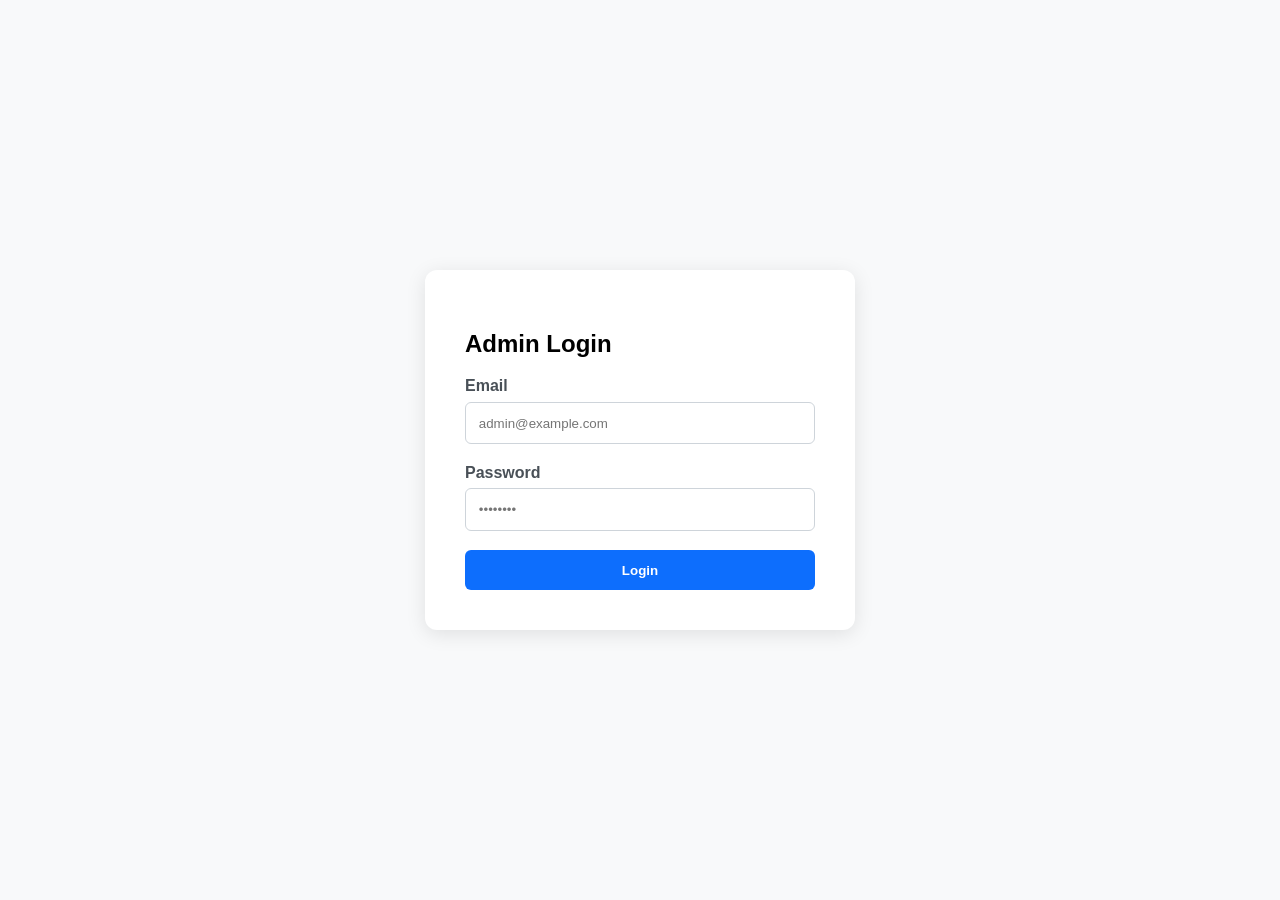
<file: index.html>
<!DOCTYPE html>
<html lang="en">
<head>
    <meta charset="UTF-8">
    <meta name="viewport" content="width=device-width, initial-scale=1.0">
    <title>Admin Panel - Login</title>
    <link rel="stylesheet" href="style.css">
</head>
<body>
    <div class="login-container">
        <h2>Admin Login</h2>
        <div class="form-group">
            <label>Email</label>
            <input type="email" id="loginEmail" placeholder="admin@example.com">
        </div>
        <div class="form-group">
            <label>Password</label>
            <input type="password" id="loginPassword" placeholder="••••••••">
        </div>
        <button class="btn" onclick="login()">Login</button>
    </div>
    <script src="config.js"></script>
    <script src="utils.js"></script>
    <script src="auth.js"></script>
</body>
</html>
</file>
<file: style.css>
body { font-family: 'Segoe UI', sans-serif; display: flex; justify-content: center; align-items: center; height: 100vh; background: #f8f9fa; margin: 0; }
.login-container { background: white; padding: 2.5rem; border-radius: 12px; box-shadow: 0 4px 20px rgba(0,0,0,0.1); width: 350px; }
.form-group { margin-bottom: 1.2rem; }
label { display: block; margin-bottom: 0.4rem; font-weight: 600; color: #495057; }
input { width: 100%; padding: 0.8rem; border: 1px solid #ced4da; border-radius: 6px; box-sizing: border-box; }
.btn { width: 100%; padding: 0.8rem; background: #0d6efd; color: white; border: none; border-radius: 6px; cursor: pointer; font-weight: 600; transition: background 0.2s; }
.btn:hover { background: #0b5ed7; }
.btn:disabled { background: #adb5bd; cursor: not-allowed; }

/* Dashboard */
.dashboard-container { width: 100%; height: 100vh; display: flex; flex-direction: column; }
.header { background: #212529; color: white; padding: 1rem 2rem; display: flex; justify-content: space-between; align-items: center; }
.layout { display: flex; flex: 1; overflow: hidden; }
.sidebar { width: 220px; background: #f8f9fa; border-right: 1px solid #dee2e6; padding: 1.5rem; }
.sidebar ul { list-style: none; padding: 0; }
.sidebar li { padding: 0.8rem; cursor: pointer; border-radius: 6px; margin-bottom: 0.5rem; }
.sidebar li:hover { background: #e9ecef; }
.content { padding: 2rem; flex: 1; overflow-y: auto; }

/* Table */
table { width: 100%; border-collapse: collapse; background: white; box-shadow: 0 1px 3px rgba(0,0,0,0.1); border-radius: 8px; overflow: hidden; }
thead { background: #f8f9fa; }
th, td { padding: 1rem; border-bottom: 1px solid #eee; }
tr:hover { background: #f1f3f5; }

/* Notifications & Spinner */
.notification { position: fixed; top: 20px; right: 20px; padding: 1rem 2rem; border-radius: 6px; color: white; z-index: 9999; }
.spinner { position: fixed; top: 0; left: 0; width: 100%; height: 100%; background: rgba(255,255,255,0.7); display: flex; justify-content: center; align-items: center; z-index: 10000; }
</file>
